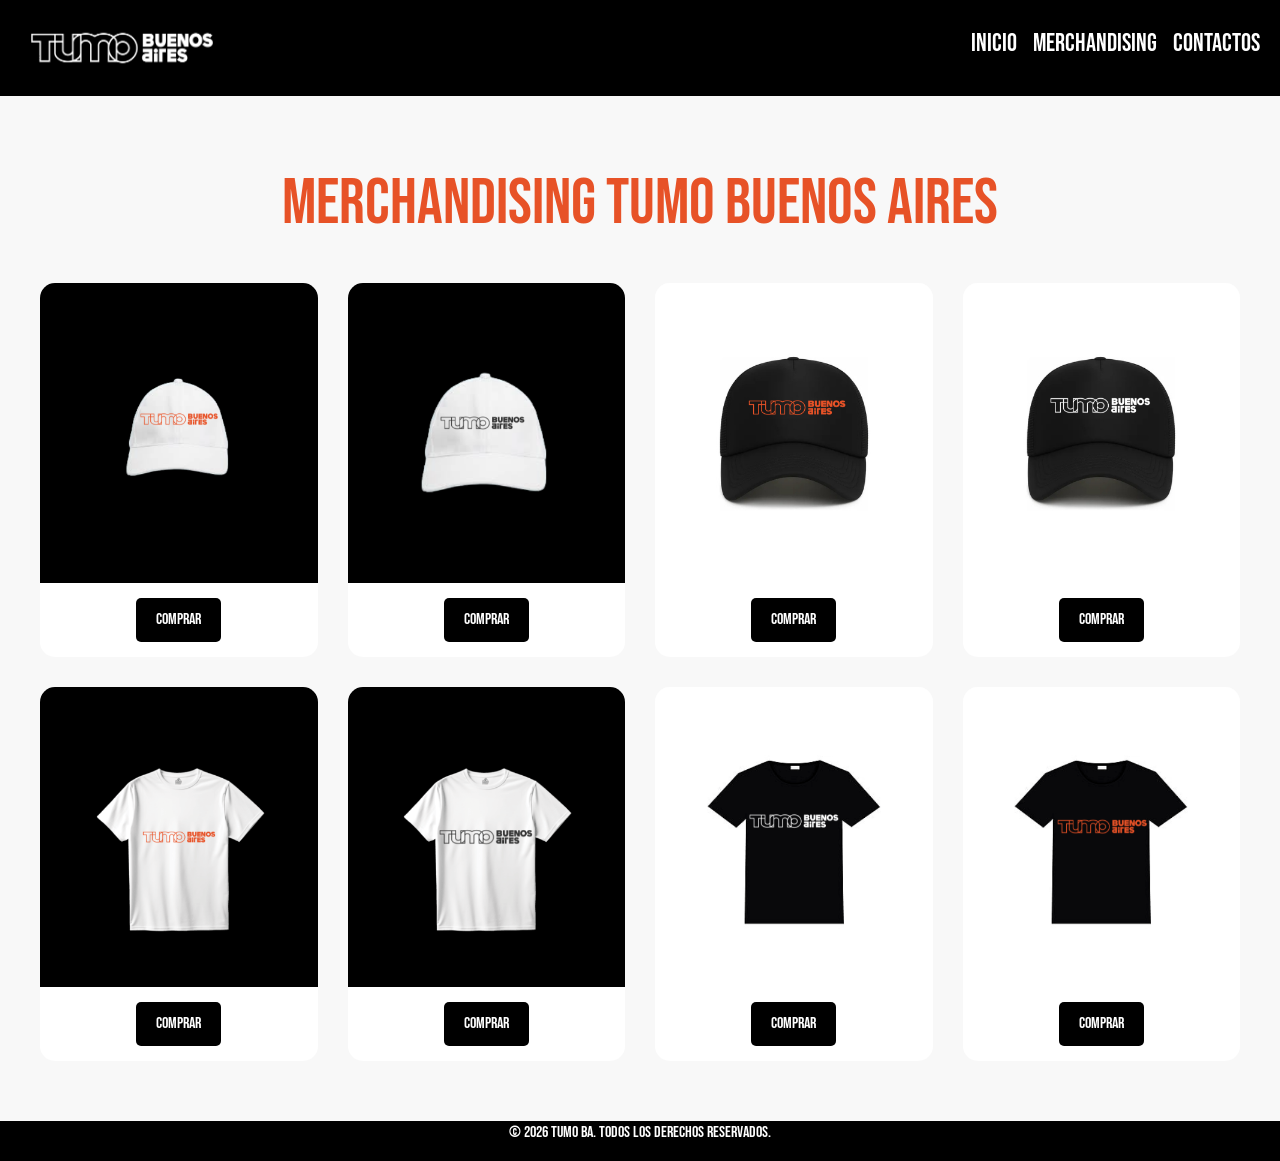
<file: pages/catalogo.html>
<!DOCTYPE html>
<html lang="en">

<head>
  <meta charset="UTF-8">
  <meta http-equiv="X-UA-Compatible" content="IE=edge">
  <meta name="viewport" content="width=device-width, initial-scale=1.0">
  <meta name="description"
    content="Explora nuestra colección de pantalones de moda en Spacious Indumentaria. Encuentra los pantalones perfectos para tu estilo único.">
  <link href="https://cdn.jsdelivr.net/npm/bootstrap@5.3.2/dist/css/bootstrap.min.css" rel="stylesheet"
    integrity="sha384-T3c6CoIi6uLrA9TneNEoa7RxnatzjcDSCmG1MXxSR1GAsXEV/Dwwykc2MPK8M2HN" crossorigin="anonymous">
  <link rel="stylesheet" href="../css/styles.css">
  <link rel="stylesheet" href="../css/loader.css">
  <link rel="icon" href="..//img/logos/logo.png" type="image/x-icon">

  <title>Pantalones - Spacious Indumentaria</title>


</head>

<body>

  <header>
    <!--Nabvar-->
     <nav class="navbar navbar-expand-lg nav-bar">
        <div class="container-fluid">
          <a class="navbar-brand" href="../index.html"><img class="logo_navbar" src="../img/logos/logo-tumo-blanco@2x.png"
              alt="Logo de la marca"></a>
          <button class="navbar-toggler fondo-toggler" type="button" data-bs-toggle="collapse"
            data-bs-target="#navbarNav" aria-controls="navbarNav" aria-expanded="false" aria-label="Toggle navigation">
            <span class="navbar-toggler-icon"></span>
          </button>
          <div class="collapse navbar-collapse" id="navbarNav">
            <ul class="navbar-nav me-auto mb-2 lg-0  ml-auto justify-content-end w-100 text-end">

              <li class="nav-item">
                <a class="nav-link" href="../index.html">Inicio</a>
              </li>
              <li class="nav-item">
                <a class="nav-link" href="./catalogo.html">Merchandising</a>
              </li>
              <li class="nav-item">
                <a class="nav-link" href="./contactos.html">Contactos</a>
              </li>
            </ul>
          </div>
        </div>
      </nav>
  </header>
  <main>
    

    

<section id="merch">
  <h1 class="merch_title">MERCHANDISING TUMO BUENOS AIRES</h1>

  <div class="merch_grid">

    <!-- Producto -->
     <article class="product_card">
      <img src="../img/merch/gorra blanca logo naranja.png" alt="Remera mushroom">
      <div class="product_info">
       
        <button class="mostrarPopup" value="Gorra blanca - logo naranja">Comprar</button>
      </div>
    </article>

    <article class="product_card">
      <img src="../img/merch/gorra blanca logo negro.png" alt="Remera mushroom">
      <div class="product_info">
        
        <button class="mostrarPopup" value="Gorra blanca - logo negro">Comprar</button>
      </div>
    </article>
    <article class="product_card">
      <img src="../img/merch/./gorra negra naranja.png" alt="Remera mushroom">
      <div class="product_info">
      
        <button class="mostrarPopup" value="Gorra negra - logo naranja">Comprar</button>
      </div>
    </article>
     <article class="product_card">
      <img src="../img/merch/gorra negra.png" alt="Remera mushroom">
      <div class="product_info">
      
        <button class="mostrarPopup" value="Gorra negra - logo negro">Comprar</button>
      </div>
    </article>
     <article class="product_card">
      <img src="../img/merch/remera blanca logo naranja.png" alt="Remera mushroom">
      <div class="product_info">
       
        <button class="mostrarPopup" value="Remera blanca - logo naranja">Comprar</button>
      </div>
    </article>
     <article class="product_card">
      <img src="../img/merch/remera blanca logo negro.png" alt="Remera mushroom">
      <div class="product_info">
      
        <button class="mostrarPopup" value="Remera blanca - logo negro">Comprar</button>
      </div>
    </article>
     <article class="product_card">
      <img src="../img/merch/remera negra logo blanco.png" alt="Remera mushroom">
      <div class="product_info">
       
        <button class="mostrarPopup" value="Remera negra - logo blanco">Comprar</button>
      </div>
    </article>
     <article class="product_card">
      <img src="../img/merch/remera negra logo naranja.png" alt="Remera mushroom">
      <div class="product_info">
        
        <button class="mostrarPopup" value="Remera negra - logo naranja">Comprar</button>
      </div>
    </article>

    <!-- agregás hasta 9 productos -->
    
  </div>
</section>
  </main>
  <div id="slidePopup" class="popup-container">
    <p>Se agregó al carrito:<br>
    <i id="descripcion"></i></p>
    <button id="cerrarPopup" class="float-end">Cerrar</button>
  </div>
  <footer>
     <p>&copy; 2026 TUMO BA. Todos los derechos reservados.</p>
  </footer>
  <script src="https://cdn.jsdelivr.net/npm/@popperjs/core@2.11.8/dist/umd/popper.min.js"
    integrity="sha384-I7E8VVD/ismYTF4hNIPjVp/Zjvgyol6VFvRkX/vR+Vc4jQkC+hVqc2pM8ODewa9r"
    crossorigin="anonymous"></script>
  <script src="https://cdn.jsdelivr.net/npm/bootstrap@5.3.2/dist/js/bootstrap.min.js"
    integrity="sha384-BBtl+eGJRgqQAUMxJ7pMwbEyER4l1g+O15P+16Ep7Q9Q+zqX6gSbd85u4mG4QzX+"
    crossorigin="anonymous"></script>
  <script src="../js/index.js"></script>
</body>

</html>
</file>
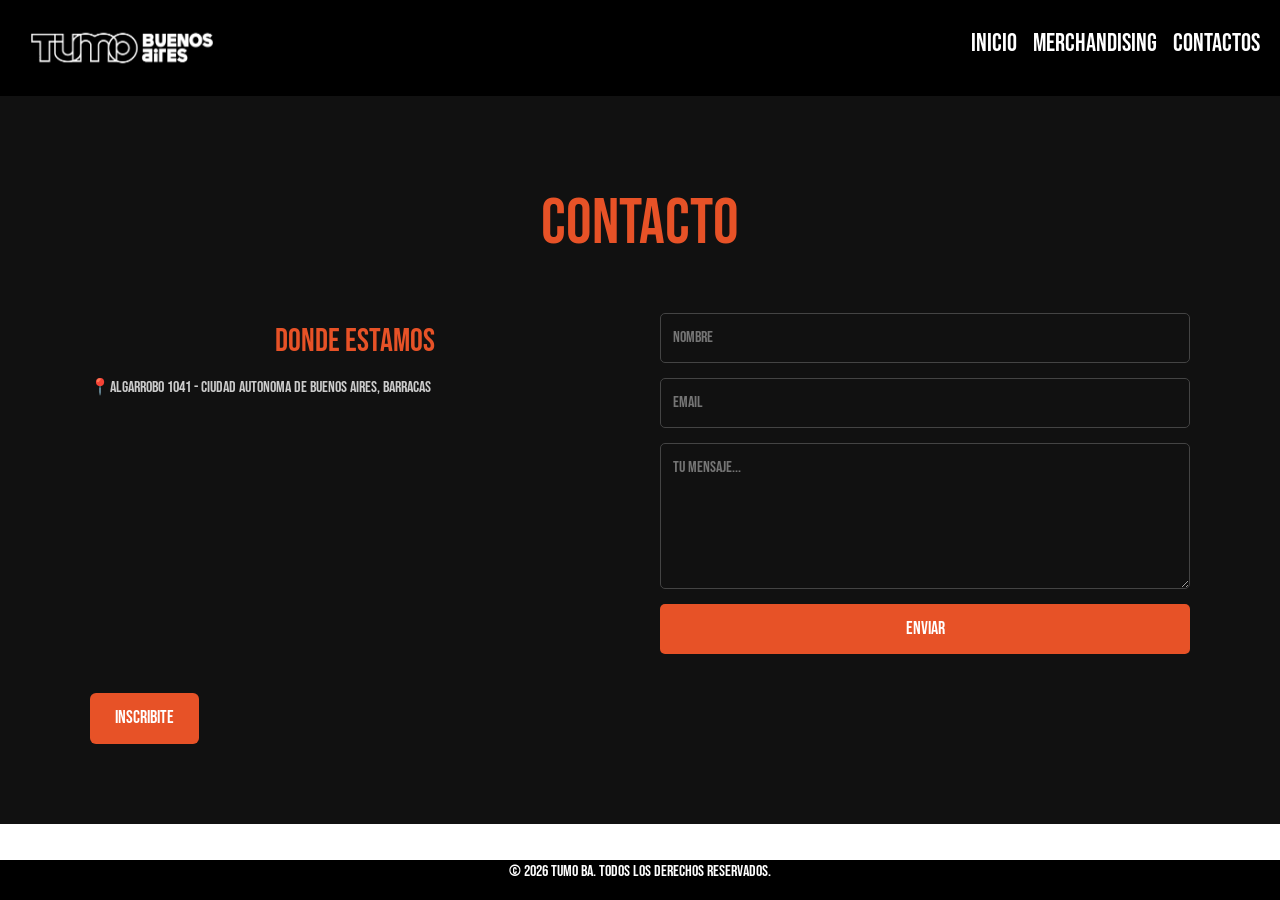
<file: pages/contactos.html>
<!DOCTYPE html>
<html lang="en">

<head>
  <meta charset="UTF-8">
  <meta http-equiv="X-UA-Compatible" content="IE=edge">
  <meta name="viewport" content="width=device-width, initial-scale=1.0">
  <meta name="description"
    content="Ponte en contacto con nosotros. Completa el formulario o utiliza los datos de contacto.">
  <link href="https://cdn.jsdelivr.net/npm/bootstrap@5.3.2/dist/css/bootstrap.min.css" rel="stylesheet"
    integrity="sha384-T3c6CoIi6uLrA9TneNEoa7RxnatzjcDSCmG1MXxSR1GAsXEV/Dwwykc2MPK8M2HN" crossorigin="anonymous">
  <link rel="stylesheet" href="../css/styles.css">
  <link rel="stylesheet" href="../css/loader.css">
  <link rel="icon" href="../img/logos/logo.png" type="image/x-icon">

  <title>Contacto - Spacious Indumentaria</title>


</head>

<body>
  <header>
    <!--Nabvar-->
    <nav class="navbar navbar-expand-lg nav-bar">
        <div class="container-fluid">
          <a class="navbar-brand" href="../index.html"><img class="logo_navbar" src="../img/logos/logo-tumo-blanco@2x.png"
              alt="Logo de la marca"></a>
          <button class="navbar-toggler fondo-toggler" type="button" data-bs-toggle="collapse"
            data-bs-target="#navbarNav" aria-controls="navbarNav" aria-expanded="false" aria-label="Toggle navigation">
            <span class="navbar-toggler-icon"></span>
          </button>
          <div class="collapse navbar-collapse" id="navbarNav">
            <ul class="navbar-nav me-auto mb-2 lg-0  ml-auto justify-content-end w-100 text-end">

              <li class="nav-item">
                <a class="nav-link" href="../index.html">Inicio</a>
              </li>
              <li class="nav-item">
                <a class="nav-link" href="./catalogo.html">Merchandising</a>
              </li>
              <li class="nav-item">
                <a class="nav-link" href="./contactos.html">Contactos</a>
              </li>
            </ul>
          </div>
        </div>
      </nav>
    </nav>
    <!--Form de contactos-->
  </header>
  <main>
    <section id="contacto">
  <h1 class="contacto_title">CONTACTO</h1>

  <div class="contacto_container">

    <!-- Info -->
    <div class="contacto_info">
      <h2>Donde estamos</h2>
     

      <div class="contacto_items">
        <p>📍Algarrobo 1041 - Ciudad Autonoma de Buenos Aires, Barracas</p>
        <div class="mapa">
  <iframe 
    src="https://www.google.com/maps?q=Algarrobo+1041+Barracas+Buenos+Aires&output=embed"
    loading="lazy"
    referrerpolicy="no-referrer-when-downgrade">
  </iframe>
</div>
       
        <a class="contacto inscripcion"href="https://tumo.ar/">Inscribite</a>
      </div>
    </div>

    <!-- Form -->
    <form class="contacto_form" id="contacto_form">
      <input type="text" placeholder="Nombre" required>
      <input type="email" placeholder="Email" required>
      <textarea placeholder="Tu mensaje..." rows="5" required></textarea>
      <button type="submit">Enviar</button>
    </form>

  </div>
</section>
  </main>
  <footer>
    <a href="https://www.instagram.com/tucuenta" target="_blank">

    </a>
    <p>&copy; 2026 TUMO BA. Todos los derechos reservados.</p>
  </footer>
  <script src="https://cdn.jsdelivr.net/npm/@popperjs/core@2.11.8/dist/umd/popper.min.js"
    integrity="sha384-I7E8VVD/ismYTF4hNIPjVp/Zjvgyol6VFvRkX/vR+Vc4jQkC+hVqc2pM8ODewa9r"
    crossorigin="anonymous"></script>
  <script src="https://cdn.jsdelivr.net/npm/bootstrap@5.3.2/dist/js/bootstrap.min.js"
    integrity="sha384-BBtl+eGJRgqQAUMxJ7pMwbEyER4l1g+O15P+16Ep7Q9Q+zqX6gSbd85u4mG4QzX+"
    crossorigin="anonymous"></script>
  <script src="../js/index.js"></script>
</body>

</html>
</file>
<file: css/styles.css>
@charset "UTF-8";
@import url("https://fonts.googleapis.com/css2?family=Bebas+Neue&display=swap");

/* Estilos generales */
* {
  font-family: "Bebas Neue", sans-serif;
  padding: 0;
  margin: 0;
}

body {
  margin: 0;
  padding: 0;
  background-color: white;
  display: flex;
  flex-direction: column;
  min-height: 100vh;
}

h1 {
  text-align: center;
  color: #E75227;
  margin-top: 10px;
  font-size: 120px;
}
h2{
  text-align: center;
  color:#E75227;
  margin-top: 10px;
  font-size: 70px;
}

h5 {
  color: #333;
}

span {
  color: #E75227;;
}

/* Header y Navbar */
header {
  background-color: black;
}
.navbar
.nav-bar .navbar-nav .nav-item {
  margin-left: 20px;
  margin-top: 10px;
}

.nav-bar .navbar-nav .nav-item .nav-link {
  text-decoration: none;
  color: white;
  font-size:25px;
}

.nav-bar .navbar-nav .nav-item .nav-link:hover {
  color: #E75227
}

.logo_navbar {
 
  height: 70px;
  width: 220px;
  border-radius: 50%;
}

.logo_navbar:hover {
  transform: scale(1.1); /* Corregido: scale(1, 0) desaparecería el elemento */
}

#carrousell_inicio {
  width: 100%;
}

.fondo {
  width: 100%;
  min-height: 80vh;

  /* Imagen de fondo */
  background-image: url("../img/inicio/2025-09-02 TUMO_ Emanuel Zerbos_DSC05479.jpg");
  background-size: cover;
  background-position: center;
  background-repeat: no-repeat;

  /* Centramos contenido */
  display: flex;
  justify-content: center;
  align-items: center;

  /* Overlay oscuro */
  position: relative;
}

.fondo::before {
  content: "";
  position: absolute;
  inset: 0;

  /* 🔥 filtro oscuro translúcido */
  background: rgba(0, 0, 0, 0.5);

  /* importante */
  z-index: 1;
}

.call_to_action {
  position: relative;
  z-index: 2; /* para que quede arriba del overlay */

  color: white;
  text-align: center;
  max-width: 600px;
  padding: 20px;
}

.call_to_action h1 {
  font-size: 120px;
  
  margin-bottom: 10px;
}

.call_to_action p {
  
  margin-bottom: 20px;
  font-size: 20px;
}

.call_to_action a {
  background-color: #E75227;
  color: white;
  font-size: 30px;
  padding: 10px 20px;
  text-decoration: none;
  border-radius: 5px;
}
.call_to_action a {
  display: inline-block;
  transition: transform 0.3s ease;
}

.call_to_action a:hover {
  transform: scale(1.1);
}
.fondo-toggler {
  background-color: white;
  color: white;
}
/* =========================
   MERCH PREVIEW (HOME)
========================= */

#merch_preview {
  padding: 60px 20px;
  background: #f8f8f8;
  text-align: center;
}

.preview_title {
  font-size: clamp(2rem, 4vw, 3rem);
  color: #E75227;
  margin-bottom: 40px;
}

/* GRID */
.preview_grid {
  display: grid;
  grid-template-columns: repeat(auto-fit, minmax(220px, 1fr));
  gap: 25px;
  max-width: 900px;
  margin: auto;
}

/* CARD */
.preview_card {
  background: white;
  border-radius: 10px;
  overflow: hidden;
  transition: all 0.3s ease;
  cursor: pointer;
}

.preview_card img {
  width: 100%;
  height: 250px;
  object-fit: cover;
}

.preview_card p {
  padding: 10px;
  font-size: 1.2rem;
  color: #E75227;
}

/* HOVER */
.preview_card:hover {
  transform: translateY(-8px) scale(1.03);
  box-shadow: 0 10px 25px rgba(0,0,0,0.2);
}

/* BOTÓN VER TODO */
.ver_todo {
  display: inline-block;
  margin-top: 30px;
  padding: 12px 25px;
  background: black;
  color: white;
  text-decoration: none;
  border-radius: 5px;
  transition: all 0.3s ease;
}

.ver_todo:hover {
  background: #E75227;
  transform: scale(1.05);
}

/* Footer */
footer {
  display: flex;
  flex-direction: row;
  align-items: center;
  justify-content: center;
  text-align: center;
  background-color: black;
  color: white;
  margin-top: auto;
}

/* Carrusel de inicio */
.carrousell_inicio {
  margin-bottom: 30px;
  border-radius: 10px;
}

.carrousell_inicio img {
  display: flex;
  justify-content: center;
  align-items: center;
  border-radius: 5px;
}

.carousel-item {
  position: relative;
  display: none;
  float: left;
  width: 100%;
  margin-right: -100%;
  backface-visibility: hidden;
}

/* Destacados */
.container_destacados {
  display: flex;
  flex-direction: row;
  align-items: center;
  justify-content: center;
}

.container_destacados img {
  width: 80%;
  margin-bottom: 10px;
  margin-left: 25px;
  border-radius: 3px;
}

.container_destacados img:hover {
  transform: scale(1.1);
}

/* =========================
   CONTACTO MODERNO
========================= */

#contacto {
  padding: 80px 20px;
  background: #111;
  color: white;
}

.contacto_title {
  text-align: center;
  font-size: clamp(2.5rem, 5vw, 4rem);
  color: #E75227;
  margin-bottom: 50px;
}

/* LAYOUT */
.contacto_container {
  display: grid;
  grid-template-columns: repeat(auto-fit, minmax(300px, 1fr));
  gap: 40px;
  max-width: 1100px;
  margin: auto;
}

/* INFO */
.contacto_info h2 {
  font-size: 2rem;
  margin-bottom: 15px;
}

.contacto_info p {
  margin-bottom: 20px;
  color: #ccc;
}

.contacto_items p {
  margin: 10px 0;
  font-size: 1rem;
}

/* FORM */
.contacto_form {
  display: flex;
  flex-direction: column;
  gap: 15px;
}

/* INPUTS */
.contacto_form input,
.contacto_form textarea {
  background: transparent;
  border: 1px solid #444;
  padding: 12px;
  color: white;
  border-radius: 5px;
  font-size: 1rem;
  transition: all 0.3s ease;
}

/* FOCUS */
.contacto_form input:focus,
.contacto_form textarea:focus {
  outline: none;
  border-color: #E75227;
  box-shadow: 0 0 10px rgba(231, 82, 39, 0.3);
}

/* BOTÓN */
.contacto_form button {
  background: #E75227;
  color: white;
  border: none;
  padding: 12px;
  border-radius: 5px;
  font-size: 1.1rem;
  cursor: pointer;
  transition: all 0.3s ease;
}

/* HOVER */
.contacto_form button:hover {
  transform: scale(1.05);
  box-shadow: 0 10px 20px rgba(0,0,0,0.3);
}
.mapa {
  margin-top: 20px;
  border-radius: 10px;
  overflow: hidden;
}

.mapa {
  margin-top: 20px;
  border-radius: 10px;
  overflow: hidden;
}

.mapa iframe {
  width: 100%;
  height: 250px;
  border: 0;
 
}

.inscripcion {
  display: inline-block;
  margin-top: 15px;
  padding: 12px 25px;

  background: #E75227;
  color: white;
  text-decoration: none;
  font-size: 1.1rem;

  border-radius: 6px;
  transition: all 0.3s ease;
}

/* 🔥 Hover pro */
.inscripcion:hover {
  background: #ff6a3d;
  transform: scale(1.05);
  box-shadow: 0 10px 20px rgba(0,0,0,0.3);
}

.popup-container {
    position: fixed;
    right: -250px;
    bottom: 50%;
    transform: translateX(50%);
    background: white;
    color: #ff6a3d;
    padding: 20px;
    transition: right 0.5s ease-in-out;
    z-index: 1000;
    border: #ccc solid 1px;
    border-radius: 10px;
}

.popup-container.active {
    right: 100px;
}
/* =========================
   RESPONSIVE
========================= */

@media (max-width: 768px) {
  #contacto {
    padding: 60px 15px;
  }
}
/* Sección de Envío */
.envio {
  text-align: center;
  background: linear-gradient(to right, #000, #333);
  border-radius: 5px;
  margin-bottom: 50px;
  margin: 10px;
}

.envio h3 {
  background: #333;
  color: #fff;
  text-align: center;
  padding: 5px;
  margin-top: 10px;
}

.envio p {
  text-align: center;
  color: white;
}

.envio iframe {
  width: 100%;
  max-width: 200px;
  height: 200px;
  border: 0;
  margin: 0 auto;
  margin-bottom: 45px;
}

.envio button {
  background-color: #fff;
  color: black;
  border: none;
  padding: 10px 20px;
  margin-top: 10px;
  font-size: 1rem;
  cursor: pointer;
  border-radius: 5px;
  transition: background-color 0.3s ease;
}

.envio button:hover {
  background-color: rgb(247, 255, 136);
}

/* Cuadro de Información (Nosotros) */
.cuadro {
  padding: 5%;
  border: 1px solid #333;
  border-radius: 5px;
  margin: 20px;
  color: #fff;
}

.cuadro .info .nuestra_marca,
.cuadro .info .sobre_nosotros,
.cuadro .info .nuestra_vision,
.cuadro .info .nuestro_compromiso {
  border: 1px solid black;
}

.cuadro p {
  color: black;
  margin-top: 10px;
}

/* =========================
   MERCH MODERNO
========================= */

#merch {
  padding: 60px 20px;
  background: #f8f8f8;
}

.merch_title {
  text-align: center;
  font-size: clamp(2.5rem, 5vw, 4rem);
  margin-bottom: 40px;
  color: #E75227;
}

/* GRID MODERNO */
.merch_grid {
  display: grid;
  grid-template-columns: repeat(4, 1fr); /* 🔥 4 por fila */
  gap: 30px;
  max-width: 1200px;
  margin: 0 auto; /* centra el contenedor */
}
/* CARD */
.product_card {
  background: white;
  border-radius: 15px;
  overflow: hidden;
  transition: transform 0.3s ease, box-shadow 0.3s ease;
  cursor: pointer;
}

/* IMG */
.product_card img {
  width: 100%;
  height: 300px;
  object-fit: cover;
}

/* INFO */
.product_info {
  padding: 15px;
  text-align: center;
}

.product_info h2 {
  margin-bottom: 10px;
  font-size: 1.5rem;
  color: #E75227;
}


.product_info button {
  padding: 10px 20px;
  border: none;
  background: black;
  color: white;
  cursor: pointer;
  border-radius: 5px;
  transition: all 0.3s ease;
  font-size: 1rem;
}


.product_card:hover {
  transform: translateY(-10px) scale(1.03);
  box-shadow: 0 15px 30px rgba(0,0,0,0.2);
}

.product_card:hover button {
  background: #E75227;
}


@media (max-width: 768px) {
  .product_card img {
    height: 250px;
  }
}

@media (max-width: 480px) {
  #merch {
    padding: 40px 10px;
  }

  .product_card img {
    height: 220px;
  }
}

/* MEDIA QUERIES RESPONSIVE */

@media (max-width: 1199px) {
  .container_destacados img {
    width: 97%;
    padding: 5px;
  }
  .container_destacados img:active {
    transform: scale(1.1);
  }
}

@media (max-width: 992px) {
  .container_destacados img {
    width: 80%;
    padding: 5px;
  }
  .container_destacados img:active {
    transform: scale(1.1);
  }
}

@media (max-width: 768px) {
  .nav-list {
    list-style: none;
    margin-left: 1px;
    padding: 0;
    display: flex;
  }
  
  .nav-list li {
    margin-left: 8px;
  }
  
  .nav-list a {
    text-decoration: none;
    color: white;
  }
  
  .nav-list a:hover {
    color: rgb(247, 255, 136);
  }
  
  .carrousel_inicio {
    width: 60%;
  }

  .container_destacados img {
    width: 80%;
    padding: 5px;
  }

  .catalogo_remeras, .catalogo_buzos {
    position: relative;
    display: flex;
    flex-direction: column;
    justify-content: center;
    align-items: center;
    gap: 10px;
    right: 1px;
    padding: 0;
  }

  .catalogo_remeras > div {
    background-color: #333;
    border-radius: 10px;
    padding: 10px;
    margin: 5px;
    margin-left: 5px;
  }

  .catalogo_buzos > div {
    background-color: #333;
    border-radius: 10px;
    padding: 10px;
    margin: 10px;
    margin-left: 18px;
    width: 300px;
    height: 330px;
    display: flex;
    flex-direction: column;
    align-items: center;
  }

  .catalogo_pantalones > div {
    background-color: #333;
    border-radius: 10px;
    padding: 30px;
    margin: 1px;
    margin-left: 18px;
  }

  .merch_grid {
    grid-template-columns: repeat(2, 1fr); /* 🔥 2 por fila */
  }
}

@media (max-width: 471px) {
  .carrousel_inicio, .destacados_title {
    display: none;
  }

  .container_destacados {
    display: flex;
    flex-direction: row;
    justify-content: center;
    align-items: center;
    position: relative;
    right: 10px;
  }

  .catalogo_buzos, .catalogo_remeras {
    display: flex;
    flex-direction: row;
    align-items: center;
    justify-content: center;
    position: relative;
    right: 30px;
  }

  .catalogo_pantalones {
    display: flex;
    flex-direction: row;
    align-items: center;
    justify-content: center;
    position: relative;
    right: 2px;
  }

  .merch_grid {
    grid-template-columns: repeat(1, 1fr); /* 🔥 1 por fila */
  }
}
</file>
<file: css/loader.css>
.lds-ring {
    display: none;
    place-items: center;
    position: fixed;
    width: 100vw;
    min-height: 100dvh;
    background: linear-gradient(rgba(0, 0, 0, 0.7), rgba(0, 0, 0, 0.7));
    z-index: 1000;
  }
  .lds-ring div {
    box-sizing: border-box;
    display: block;
    position: absolute;
    top: 50%;
    width: 64px;
    height: 64px;
    margin: 8px;
    border: 8px solid rgb(52, 52, 81);
    border-radius: 50%;
    animation: lds-ring 1.2s cubic-bezier(0.5, 0, 0.5, 1) infinite;
    border-color: rgb(52, 52, 81) transparent transparent transparent;
  }
  .lds-ring div:nth-child(1) {
    animation-delay: -0.45s;
  }
  .lds-ring div:nth-child(2) {
    animation-delay: -0.3s;
  }
  .lds-ring div:nth-child(3) {
    animation-delay: -0.15s;
  }
  @keyframes lds-ring {
    0% {
      transform: rotate(0deg);
    }
    100% {
      transform: rotate(360deg);
    }
  }
</file>
